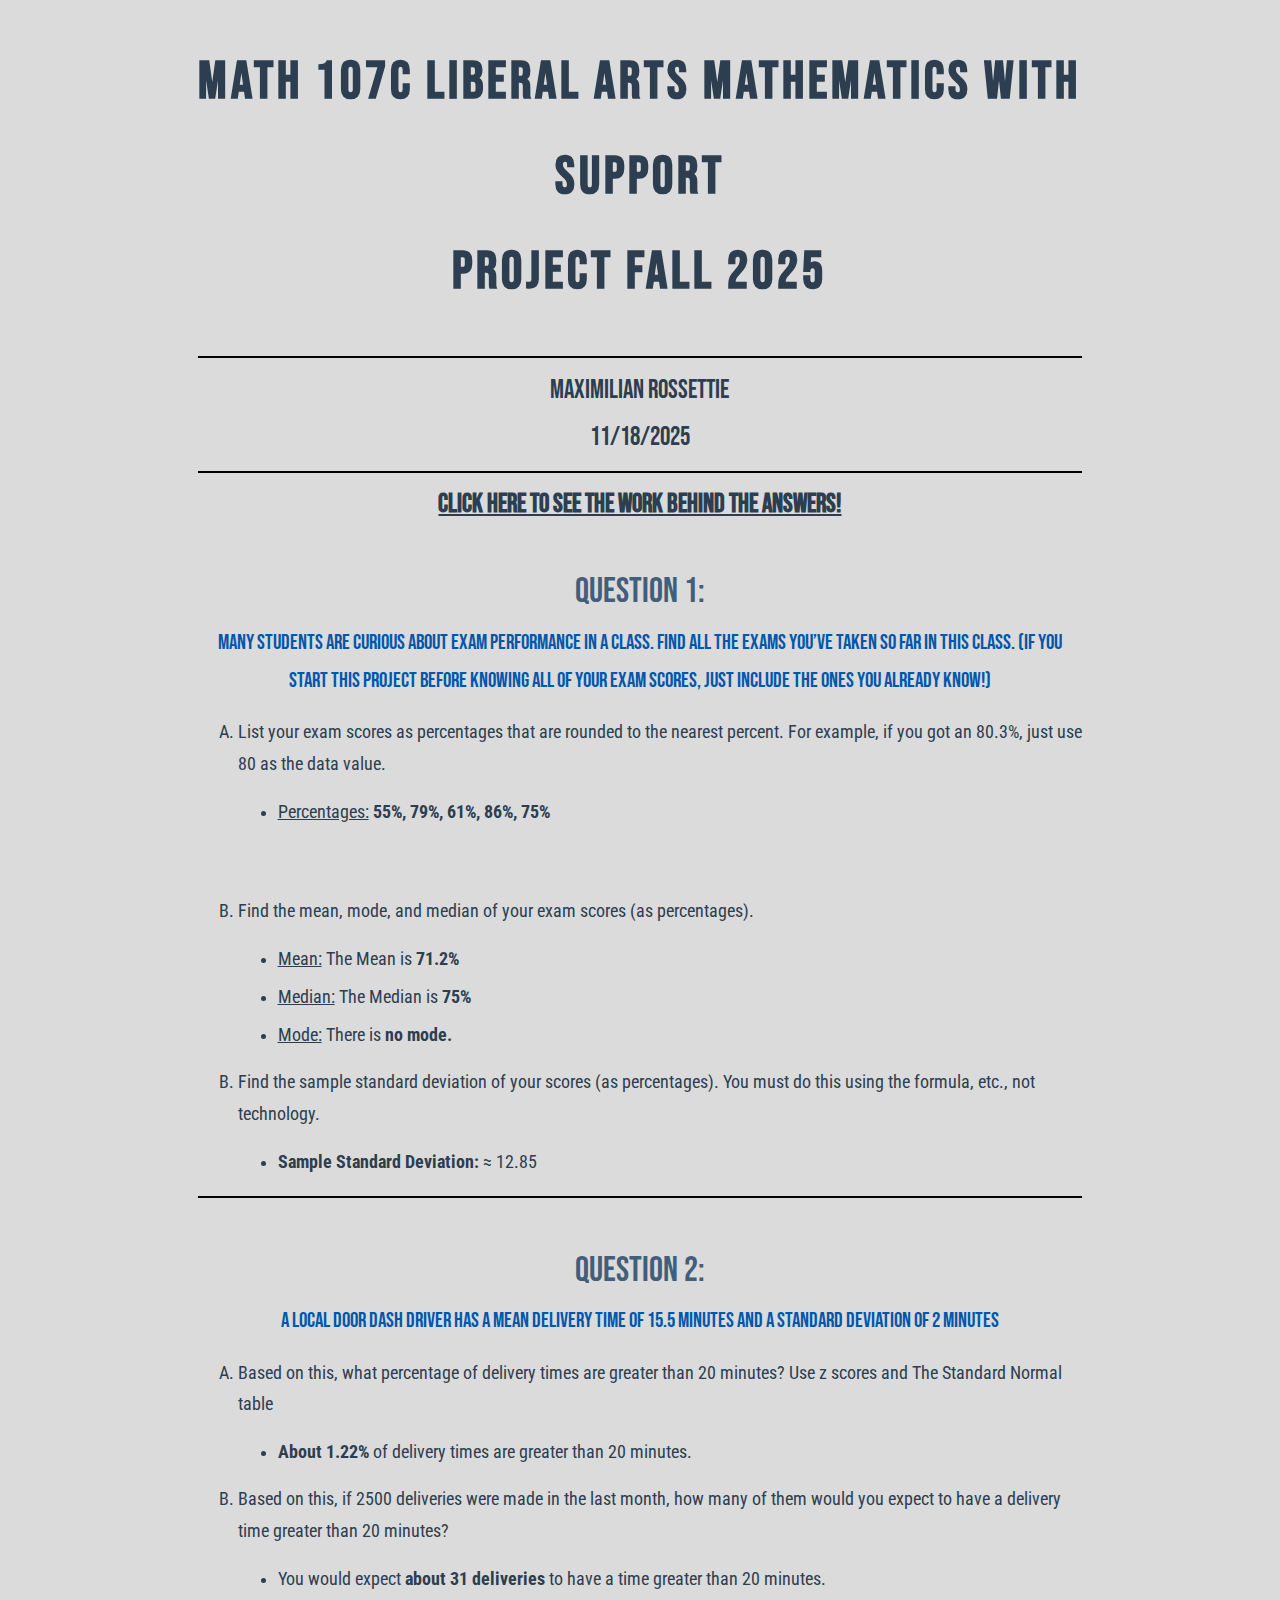
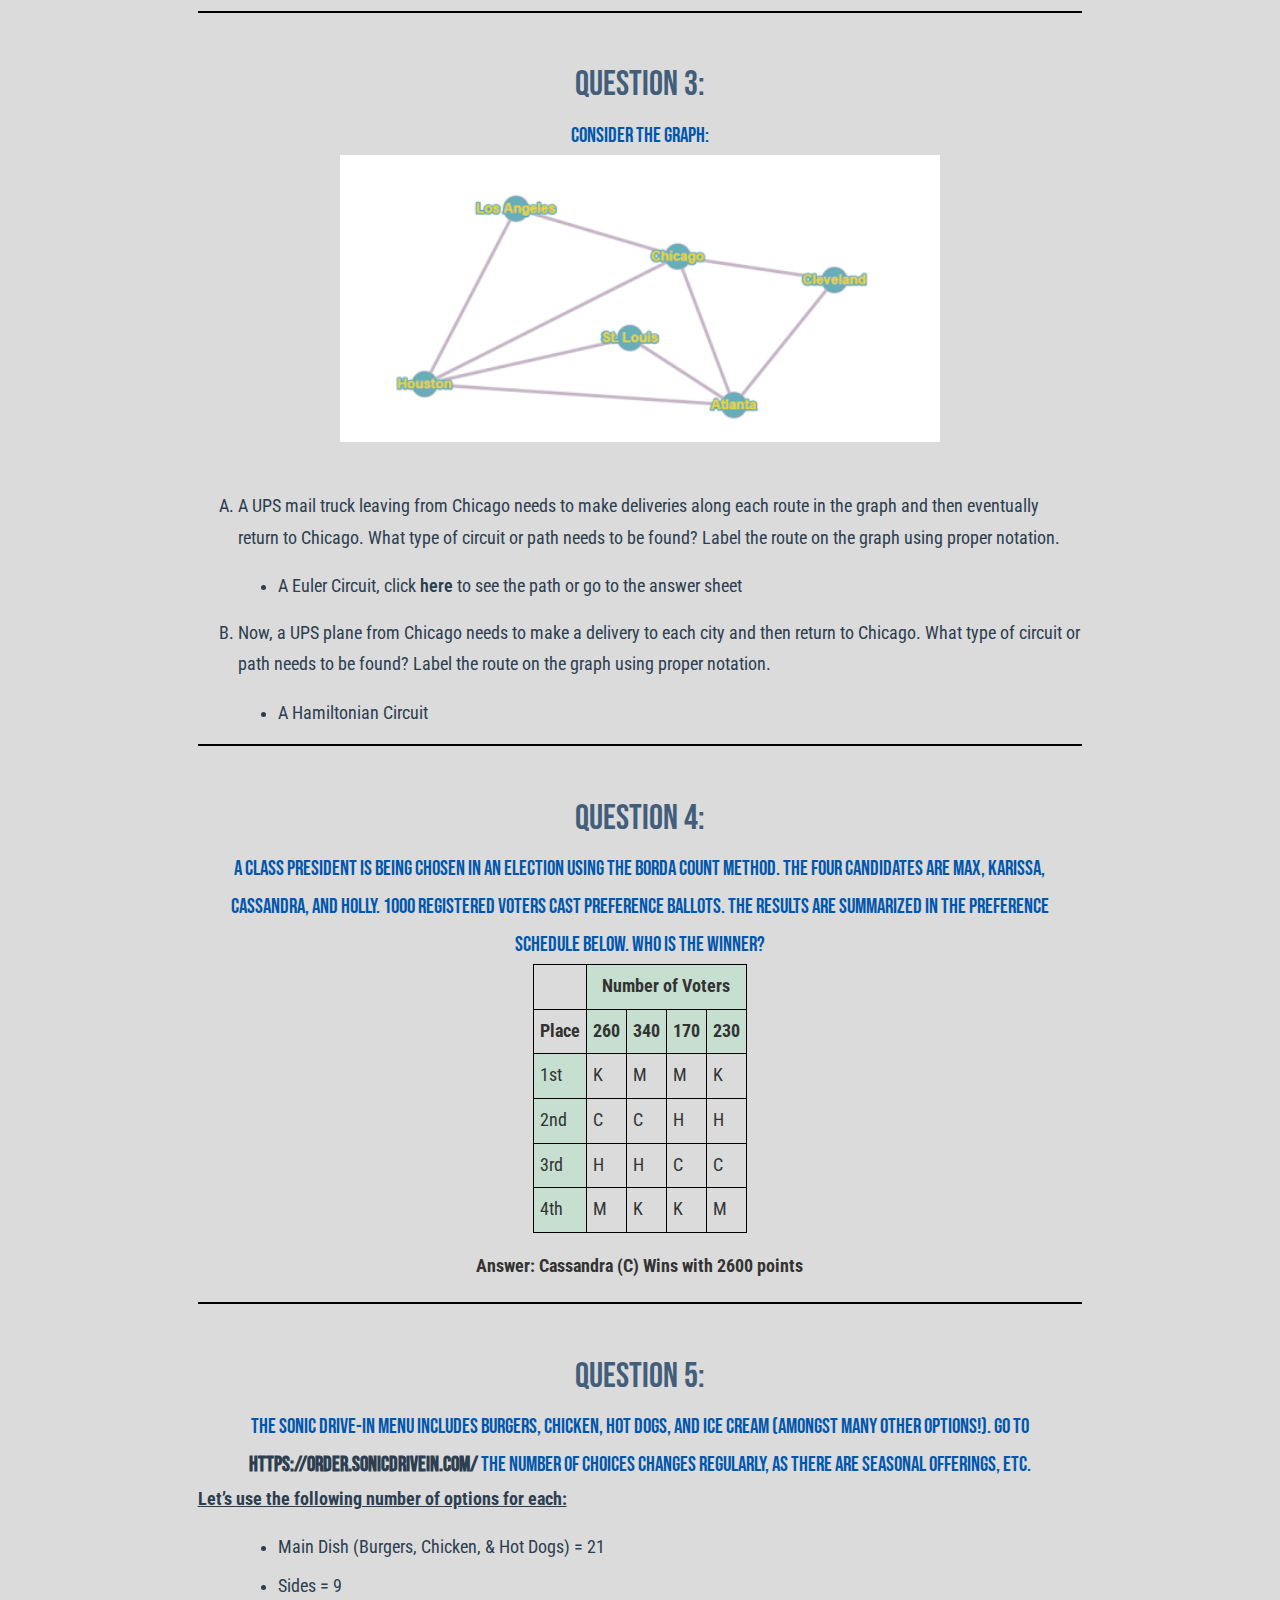
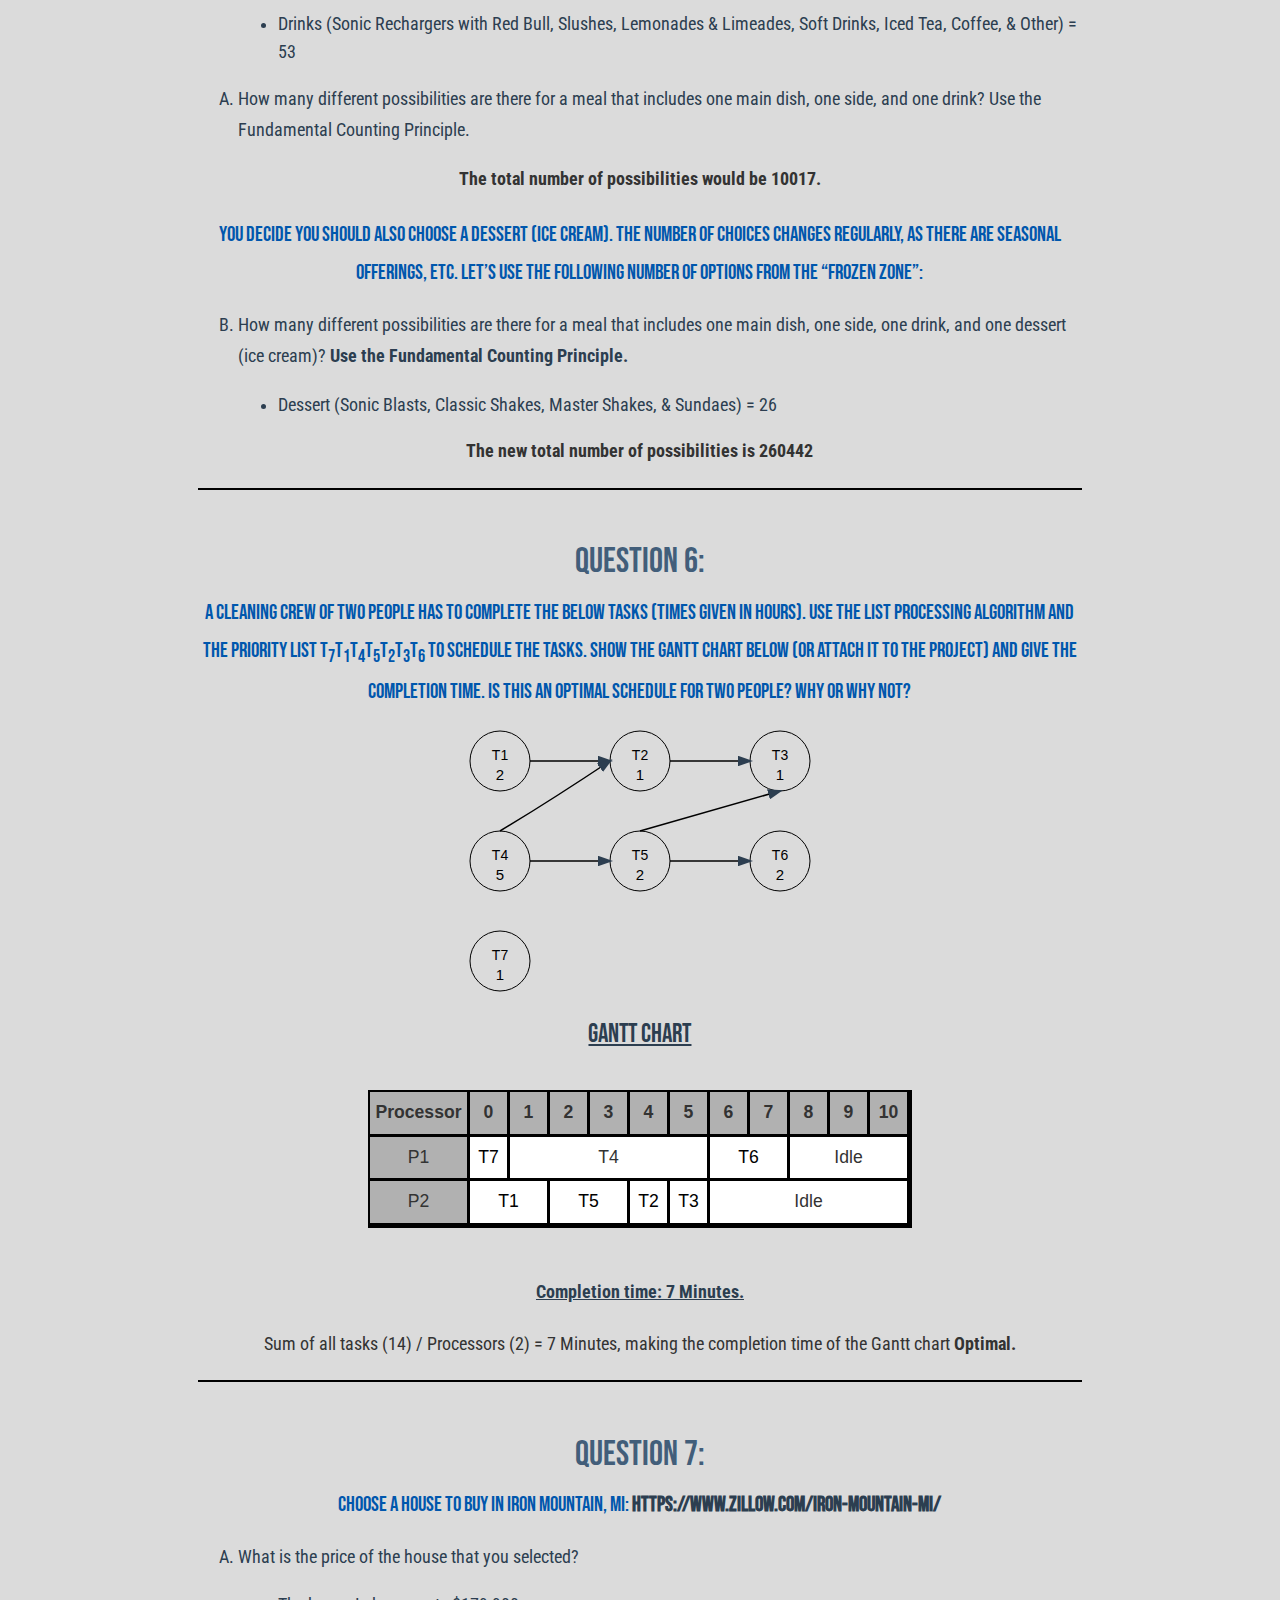
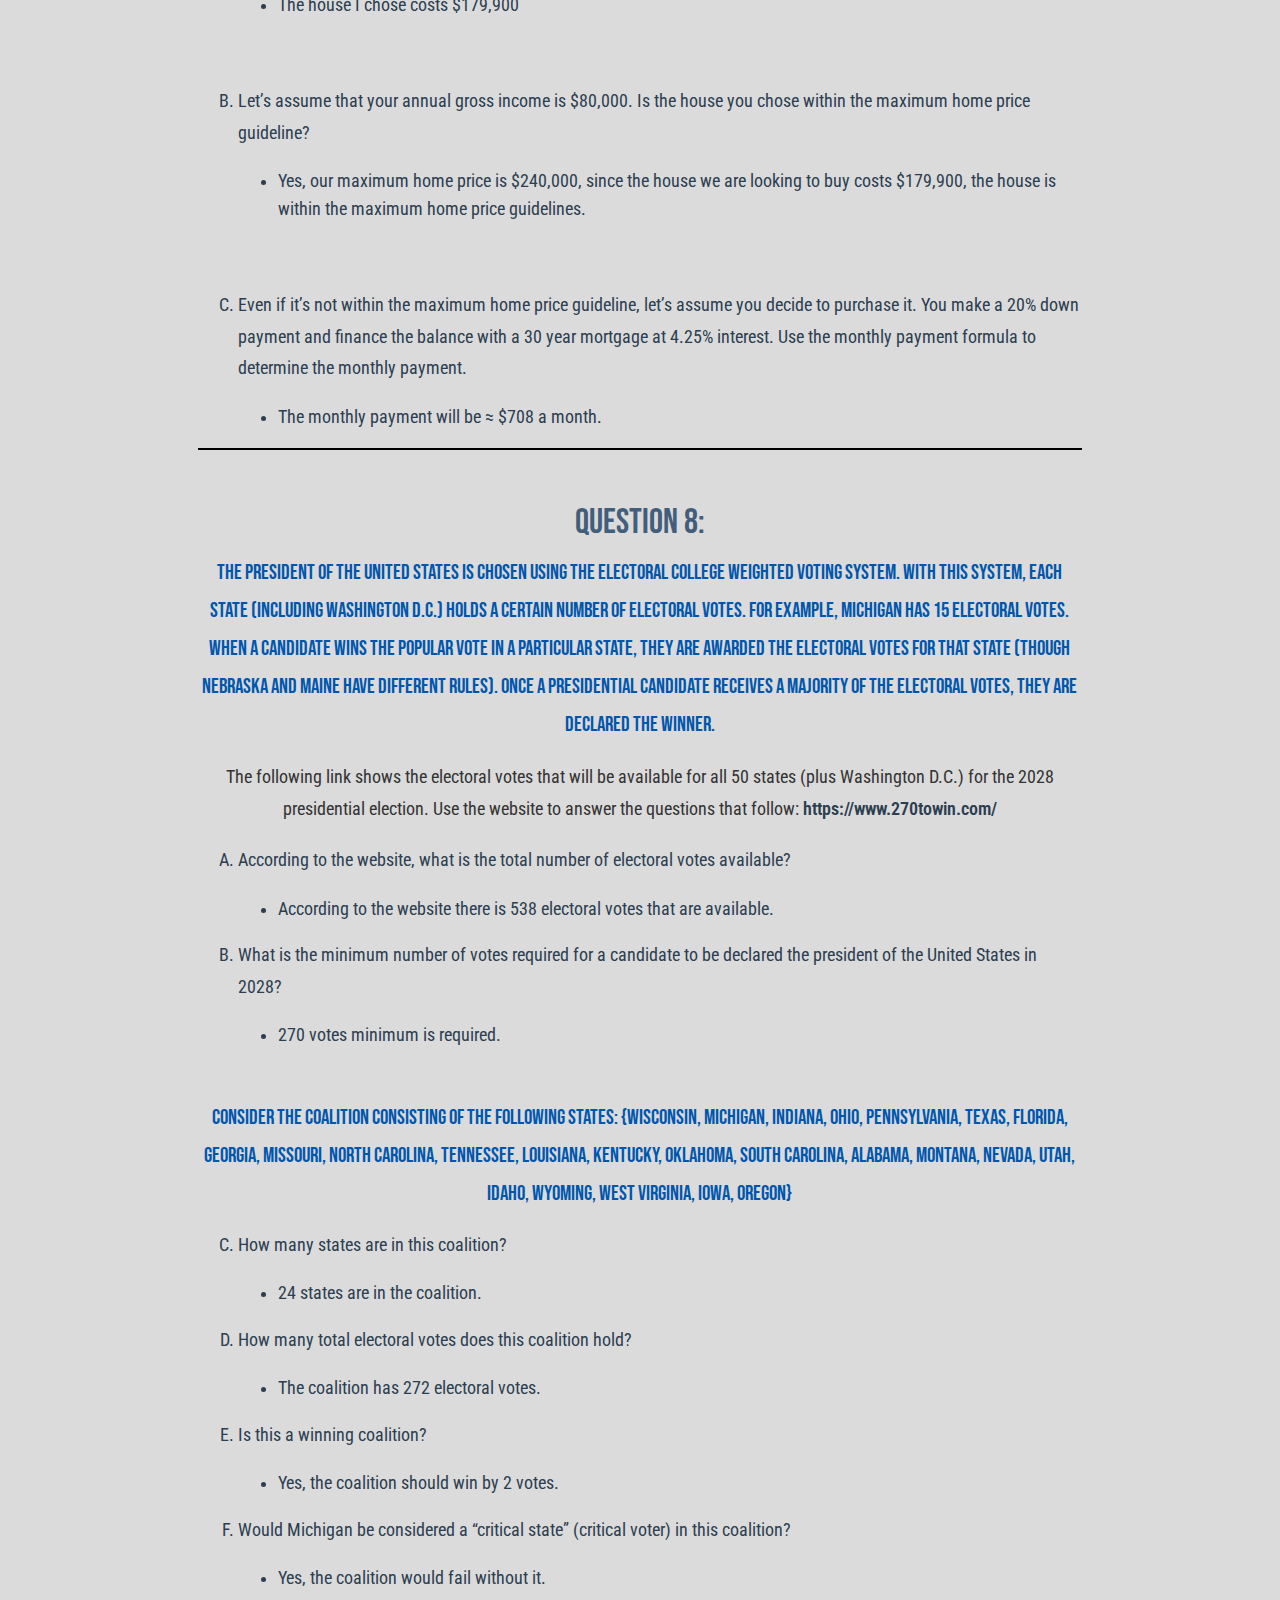
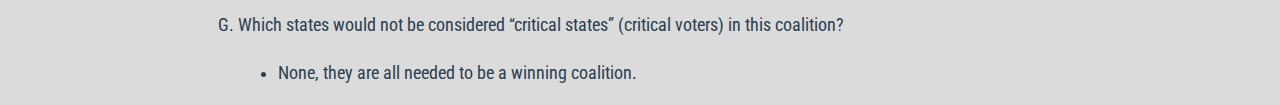
<file: index.html>
<!DOCTYPE html>
<html lang="en">
  <head>
    <meta charset="UTF-8" />
    <meta name="viewport" content="width=device-width, initial-scale=1.0" />
    <link rel="preconnect" href="https://fonts.googleapis.com" />
    <link rel="preconnect" href="https://fonts.gstatic.com" crossorigin />
    <link
      href="https://fonts.googleapis.com/css2?family=Roboto+Condensed:wght@400;700&display=swap"
      rel="stylesheet"
    />
    <link
      href="https://fonts.googleapis.com/css2?family=Bebas+Neue&display=swap"
      rel="stylesheet"
    />
    <link rel="stylesheet" href="css/main.css" />
    <title>Math107C Project Fall 2025</title>
  </head>
  <body style="background-color: #dbdbdb">
    <div id="wrapper">
      <h1>
        Math 107C Liberal Arts Mathematics With Support<br />Project Fall 2025
      </h1>
      <hr />
      <h3 style="text-align: center">Maximilian Rossettie<br />11/18/2025</h3>
      <hr />

      <h3 style="text-align: center">
        <u class="u2"
          ><a href="shownwork.html">
            Click here to see the work behind the answers!</a
          ></u
        >
      </h3>
      <br />

      <h2 style="text-align: center">Question 1:</h2>
      <h3 class="h32" style="text-align: center">
        Many students are curious about exam performance in a class. Find all
        the exams you’ve taken so far in this class. (If you start this project
        before knowing all of your exam scores, just include the ones you
        already know!)
      </h3>

      <ol type="A">
        <li>
          List your exam scores as percentages that are rounded to the nearest
          percent. For example, if you got an 80.3%, just use 80 as the data
          value.
        </li>
      </ol>

      <ul>
        <li>
          <p>
            <u class="u2">Percentages:</u>
            <strong>55%, 79%, 61%, 86%, 75%</strong>
          </p>
        </li>
      </ul>
      <br />

      <ol type="A" start="2">
        <li>
          Find the mean, mode, and median of your exam scores (as percentages).
        </li>
      </ol>

      <ul>
        <li><u class="u2">Mean:</u> The Mean is <strong>71.2%</strong></li>

        <li><u class="u2">Median:</u> The Median is <strong>75%</strong></li>

        <li><u class="u2">Mode:</u> There is <strong>no mode.</strong></li>
      </ul>

      <ol type="A" start="2">
        <li>
          Find the sample standard deviation of your scores (as percentages).
          You must do this using the formula, etc., not technology.
        </li>
      </ol>

      <ul>
        <li>
          <p><strong> Sample Standard Deviation: </strong> ≈ 12.85</p>
        </li>
      </ul>
      <hr />
      <br />

      <h2 style="text-align: center">Question 2:</h2>

      <h3 class="h32" style="text-align: center">
        A local Door Dash driver has a mean delivery time of 15.5 minutes and a
        standard deviation of 2 minutes
      </h3>

      <ol type="A">
        <li>
          Based on this, what percentage of delivery times are greater than 20
          minutes? Use z scores and The Standard Normal table
        </li>
      </ol>

      <ul>
        <li>
          <strong>About 1.22%</strong> of delivery times are greater than 20
          minutes.
        </li>
      </ul>
      <ol type="A" start="2">
        <li>
          Based on this, if 2500 deliveries were made in the last month, how
          many of them would you expect to have a delivery time greater than 20
          minutes?
        </li>
      </ol>
      <ul>
        <li>
          You would expect <strong>about 31 deliveries</strong> to have a time
          greater than 20 minutes.
        </li>
      </ul>
      <hr />
      <br />

      <h2 style="text-align: center">Question 3:</h2>
      <h3 class="h32" style="text-align: center">Consider the graph:</h3>
      <img
        src="images/graph1.png"
        alt="graph1"
        style="width: 600px; height: auto"
        class="center"
      /><br />

      <ol type="A">
        <li>
          A UPS mail truck leaving from Chicago needs to make deliveries along
          each route in the graph and then eventually return to Chicago. What
          type of circuit or path needs to be found? Label the route on the
          graph using proper notation.
        </li>
      </ol>

      <ul>
        <li>
          A Euler Circuit, click <a href="shownwork.html#eulerc">here</a> to see
          the path or go to the answer sheet
        </li>
      </ul>

      <ol type="A" start="2">
        <li>
          Now, a UPS plane from Chicago needs to make a delivery to each city
          and then return to Chicago. What type of circuit or path needs to be
          found? Label the route on the graph using proper notation.
        </li>
      </ol>

      <ul>
        <li>A Hamiltonian Circuit</li>
      </ul>
      <hr />
      <br />

      <h2 style="text-align: center">Question 4:</h2>
      <h3 class="h32" style="text-align: center">
        A class president is being chosen in an election using the Borda Count
        Method. The four candidates are Max, Karissa, Cassandra, and Holly. 1000
        registered voters cast preference ballots. The results are summarized in
        the preference schedule below. Who is the winner?
      </h3>

      <table>
        <thead>
          <tr>
            <th></th>
            <th colspan="4" style="background-color: #c6dfd0">
              Number of Voters
            </th>
          </tr>
          <tr>
            <th>Place</th>
            <th style="background-color: #c6dfd0">260</th>
            <th style="background-color: #c6dfd0">340</th>
            <th style="background-color: #c6dfd0">170</th>
            <th style="background-color: #c6dfd0">230</th>
          </tr>
        </thead>
        <tbody>
          <tr>
            <td style="background-color: #c6dfd0">1st</td>
            <td>K</td>
            <td>M</td>
            <td>M</td>
            <td>K</td>
          </tr>
          <tr>
            <td style="background-color: #c6dfd0">2nd</td>
            <td>C</td>
            <td>C</td>
            <td>H</td>
            <td>H</td>
          </tr>
          <tr>
            <td style="background-color: #c6dfd0">3rd</td>
            <td>H</td>
            <td>H</td>
            <td>C</td>
            <td>C</td>
          </tr>
          <tr>
            <td style="background-color: #c6dfd0">4th</td>
            <td>M</td>
            <td>K</td>
            <td>K</td>
            <td>M</td>
          </tr>
        </tbody>
      </table>
      <p style="text-align: center">
        <strong>Answer: Cassandra (C) Wins with 2600 points</strong>
      </p>
      <hr />
      <br />

      <h2 style="text-align: center">Question 5:</h2>

      <h3 class="h32" style="text-align: center">
        The Sonic Drive-In menu includes burgers, chicken, hot dogs, and ice
        cream (amongst many other options!). Go to
        <a href="https://order.sonicdrivein.com/" target="_blank"
          >https://order.sonicdrivein.com/</a
        >
        The number of choices changes regularly, as there are seasonal
        offerings, etc.
      </h3>

      <strong
        ><u class="u2"
          >Let’s use the following number of options for each:</u
        ></strong
      >
      <ul>
        <li>Main Dish (Burgers, Chicken, & Hot Dogs) = 21</li>
        <li>Sides = 9</li>
        <li>
          Drinks (Sonic Rechargers with Red Bull, Slushes, Lemonades & Limeades,
          Soft Drinks, Iced Tea, Coffee, & Other) = 53
        </li>
      </ul>

      <ol type="A">
        <li>
          How many different possibilities are there for a meal that includes
          one main dish, one side, and one drink? Use the Fundamental Counting
          Principle.
        </li>
      </ol>

      <p style="text-align: center">
        <strong>The total number of possibilities would be 10017.</strong>
      </p>

      <h3 class="h32" style="text-align: center">
        You decide you should also choose a dessert (ice cream). The number of
        choices changes regularly, as there are seasonal offerings, etc. Let’s
        use the following number of options from the “Frozen Zone”:
      </h3>

      <ol type="A" start="2">
        <li>
          How many different possibilities are there for a meal that includes
          one main dish, one side, one drink, and one dessert (ice cream)?
          <strong>Use the Fundamental Counting Principle.</strong>
        </li>
      </ol>

      <ul>
        <li>
          Dessert (Sonic Blasts, Classic Shakes, Master Shakes, & Sundaes) = 26
        </li>
      </ul>

      <p style="text-align: center">
        <strong>The new total number of possibilities is 260442</strong>
      </p>
      <hr />
      <br />

      <h2 style="text-align: center" id="q6">Question 6:</h2>

      <h3 class="h32" style="text-align: center">
        A cleaning crew of two people has to complete the below tasks (times
        given in hours). Use the list processing algorithm and the priority list
        T<sub>7</sub>T<sub>1</sub>T<sub>4</sub>T<sub>5</sub>T<sub>2</sub>T<sub>3</sub>T<sub
          >6</sub
        >
        to schedule the tasks.<strong>
          Show the Gantt chart below (or attach it to the project)</strong
        >
        and <strong>give the completion time.</strong> Is this an optimal
        schedule for two people? Why or why not?
      </h3>

      <svg width="400" height="300">
        <defs>
          <marker
            id="arrowhead"
            markerWidth="10"
            markerHeight="7"
            refX="8"
            refY="3.5"
            orient="auto"
          >
            <polygon points="0 0, 10 3.5, 0 7" fill="#2c3e50" />
          </marker>
        </defs>

        <circle cx="60" cy="50" r="30" class="node-circle" />
        <text x="60" y="45" class="node-text">T1</text>
        <text x="60" y="65" class="duration-text">2</text>

        <circle cx="200" cy="50" r="30" class="node-circle" />
        <text x="200" y="45" class="node-text">T2</text>
        <text x="200" y="65" class="duration-text">1</text>

        <circle cx="340" cy="50" r="30" class="node-circle" />
        <text x="340" y="45" class="node-text">T3</text>
        <text x="340" y="65" class="duration-text">1</text>

        <circle cx="60" cy="150" r="30" class="node-circle" />
        <text x="60" y="145" class="node-text">T4</text>
        <text x="60" y="165" class="duration-text">5</text>

        <circle cx="200" cy="150" r="30" class="node-circle" />
        <text x="200" y="145" class="node-text">T5</text>
        <text x="200" y="165" class="duration-text">2</text>

        <circle cx="340" cy="150" r="30" class="node-circle" />
        <text x="340" y="145" class="node-text">T6</text>
        <text x="340" y="165" class="duration-text">2</text>

        <circle cx="60" cy="250" r="30" class="node-circle" />
        <text x="60" y="245" class="node-text">T7</text>
        <text x="60" y="265" class="duration-text">1</text>

        <line x1="90" y1="50" x2="170" y2="50" class="arrow" />

        <line x1="230" y1="50" x2="310" y2="50" class="arrow" />

        <path d="M 60 120 Q 110 90, 170 50" class="arrow" />

        <line x1="90" y1="150" x2="170" y2="150" class="arrow" />

        <path d="M 200 120 Q 270 100, 340 80" class="arrow" />

        <line x1="230" y1="150" x2="310" y2="150" class="arrow" />
      </svg>

      <h3 style="text-align: center"><u class="u2">Gantt Chart</u></h3>
      <br />

      <div class="gantt-chart">
        <div class="cell header-cell label-cell">Processor</div>
        <div class="cell header-cell">0</div>
        <div class="cell header-cell">1</div>
        <div class="cell header-cell">2</div>
        <div class="cell header-cell">3</div>
        <div class="cell header-cell">4</div>
        <div class="cell header-cell">5</div>
        <div class="cell header-cell">6</div>
        <div class="cell header-cell">7</div>
        <div class="cell header-cell">8</div>
        <div class="cell header-cell">9</div>
        <div class="cell header-cell">10</div>

        <div class="cell label-cell">P1</div>
        <div class="cell task-P1-T1">T7</div>
        <div class="cell task-P1-T4">T4</div>
        <div class="cell task-P1-T6">T6</div>
        <div class="cell task-P1-Idle-3">Idle</div>

        <div class="cell label-cell2">P2</div>
        <div class="cell task-P2-T7">T1</div>
        <div class="cell task-P2-T5">T5</div>
        <div class="cell task-P2-T2">T2</div>
        <div class="cell task-P2-T3">T3</div>
        <div class="cell task-P2-Idle-2">Idle</div>
      </div>
      <br />

      <p style="text-align: center">
        <strong><u class="u2">Completion time: 7 Minutes.</u></strong>
      </p>

      <p style="text-align: center">
        Sum of all tasks (14) / Processors (2) = 7 Minutes, making the
        completion time of the Gantt chart <strong>Optimal.</strong>
      </p>
      <hr />
      <br />

      <h2 style="text-align: center">Question 7:</h2>

      <h3 class="h32" style="text-align: center">
        Choose a house to buy in Iron Mountain, MI:
        <a href="https://www.zillow.com/iron-mountain-mi/" target="_blank"
          >https://www.zillow.com/iron-mountain-mi/</a
        >
      </h3>
      <ol type="A">
        <li>What is the price of the house that you selected?</li>
      </ol>

      <ul>
        <li>The house I chose costs $179,900</li>
      </ul>
      <br />

      <ol type="A" start="2">
        <li>
          Let’s assume that your annual gross income is $80,000. Is the house
          you chose within the maximum home price guideline?
        </li>
      </ol>

      <ul>
        <li>
          Yes, our maximum home price is $240,000, since the house we are
          looking to buy costs $179,900, the house is within the maximum home
          price guidelines.
        </li>
      </ul>
      <br />

      <ol type="A" start="3">
        <li>
          Even if it’s not within the maximum home price guideline, let’s assume
          you decide to purchase it. You make a 20% down payment and finance the
          balance with a 30 year mortgage at 4.25% interest. Use the monthly
          payment formula to determine the monthly payment.
        </li>
      </ol>

      <ul>
        <li>The monthly payment will be &asymp; $708 a month.</li>
      </ul>
      <hr />
      <br />

      <h2 style="text-align: center" id="q8">Question 8:</h2>

      <h3 class="h32" style="text-align: center">
        The president of the United States is chosen using the electoral college
        weighted voting system. With this system, each state (including
        Washington D.C.) holds a certain number of electoral votes. For example,
        Michigan has 15 electoral votes. When a candidate wins the popular vote
        in a particular state, they are awarded the electoral votes for that
        state (though Nebraska and Maine have different rules). Once a
        presidential candidate receives a majority of the electoral votes, they
        are declared the winner.
      </h3>

      <p style="text-align: center">
        The following link shows the electoral votes that will be available for
        all 50 states (plus Washington D.C.) for the 2028 presidential election.
        Use the website to answer the questions that follow:
        <a href="https://www.270towin.com/" target="_blank"
          >https://www.270towin.com/</a
        >
      </p>

      <ol type="A">
        <li>
          According to the website, what is the total number of electoral votes
          available?
        </li>
      </ol>

      <ul>
        <li>
          According to the website there is 538 electoral votes that are
          available.
        </li>
      </ul>

      <ol type="A" start="2">
        <li>
          What is the minimum number of votes required for a candidate to be
          declared the president of the United States in 2028?
        </li>
      </ol>

      <ul>
        <li>270 votes minimum is required.</li>
      </ul>
      <br />

      <h3 class="h32" style="text-align: center">
        Consider the coalition consisting of the following states: {Wisconsin,
        Michigan, Indiana, Ohio, Pennsylvania, Texas, Florida, Georgia,
        Missouri, North Carolina, Tennessee, Louisiana, Kentucky, Oklahoma,
        South Carolina, Alabama, Montana, Nevada, Utah, Idaho, Wyoming, West
        Virginia, Iowa, Oregon}
      </h3>

      <ol type="A" start="3">
        <li>How many states are in this coalition?</li>
      </ol>

      <ul>
        <li>24 states are in the coalition.</li>
      </ul>

      <ol type="A" start="4">
        <li>How many total electoral votes does this coalition hold?</li>
      </ol>

      <ul>
        <li>The coalition has 272 electoral votes.</li>
      </ul>

      <ol type="A" start="5">
        <li>Is this a winning coalition?</li>
      </ol>

      <ul>
        <li>Yes, the coalition should win by 2 votes.</li>
      </ul>

      <ol type="A" start="6">
        <li>
          Would Michigan be considered a “critical state” (critical voter) in
          this coalition?
        </li>
      </ol>

      <ul>
        <li>Yes, the coalition would fail without it.</li>
      </ul>

      <ol type="A" start="7">
        <li>
          Which states would not be considered “critical states” (critical
          voters) in this coalition?
        </li>
      </ol>

      <ul>
        <li>None, they are all needed to be a winning coalition.</li>
      </ul>
    </div>
  </body>
</html>
</file>
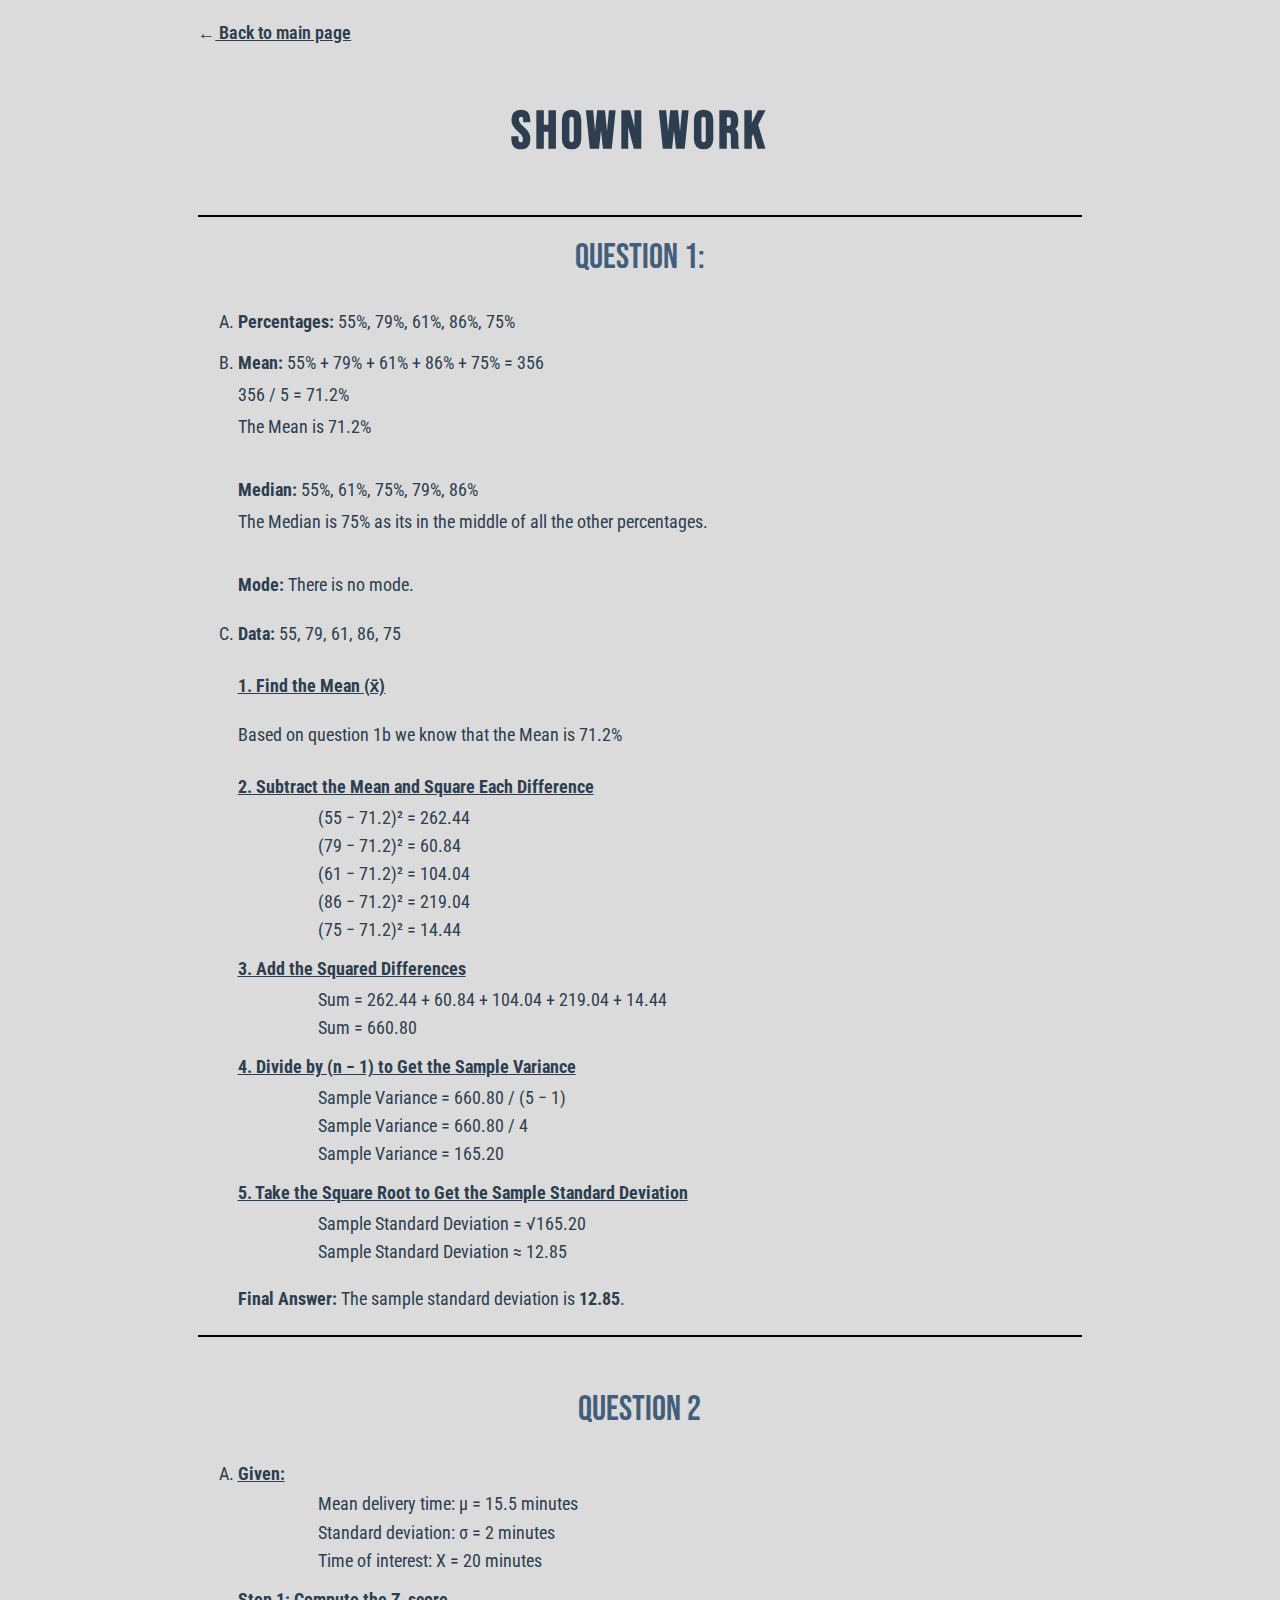
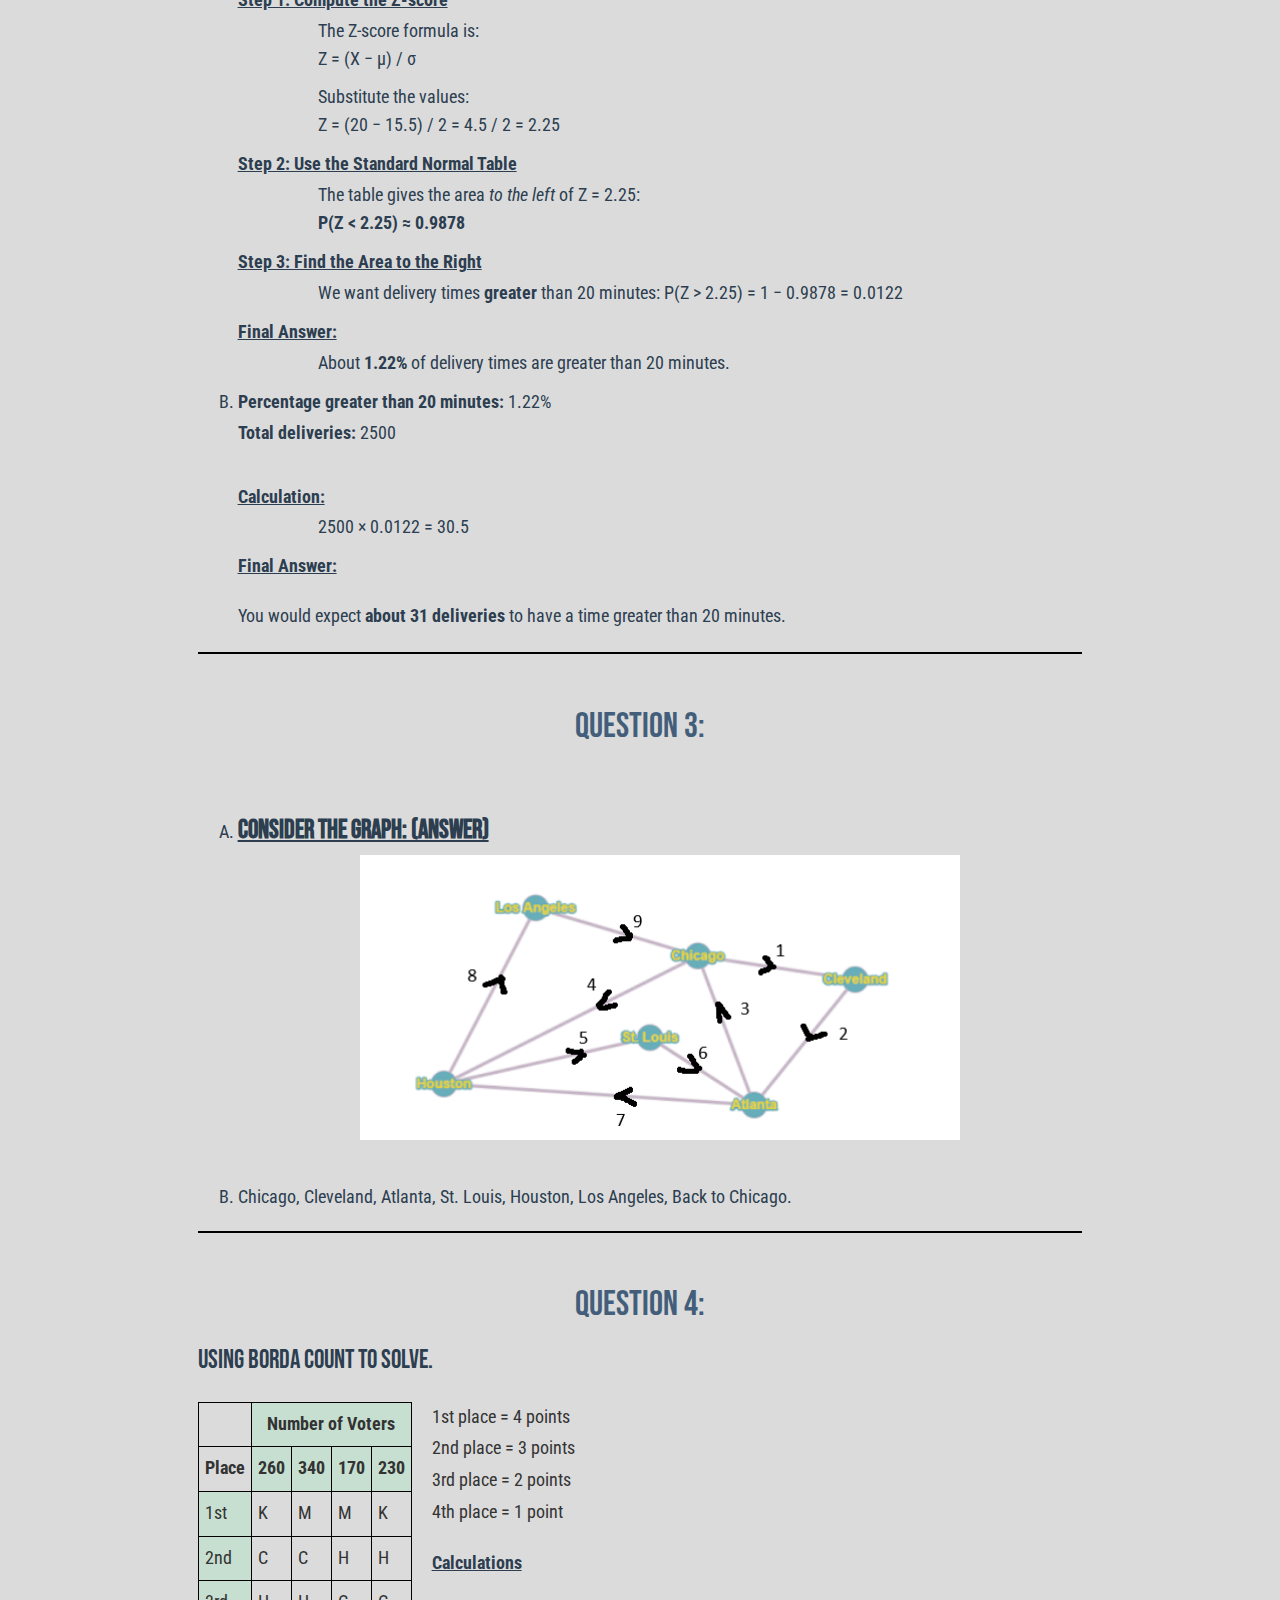
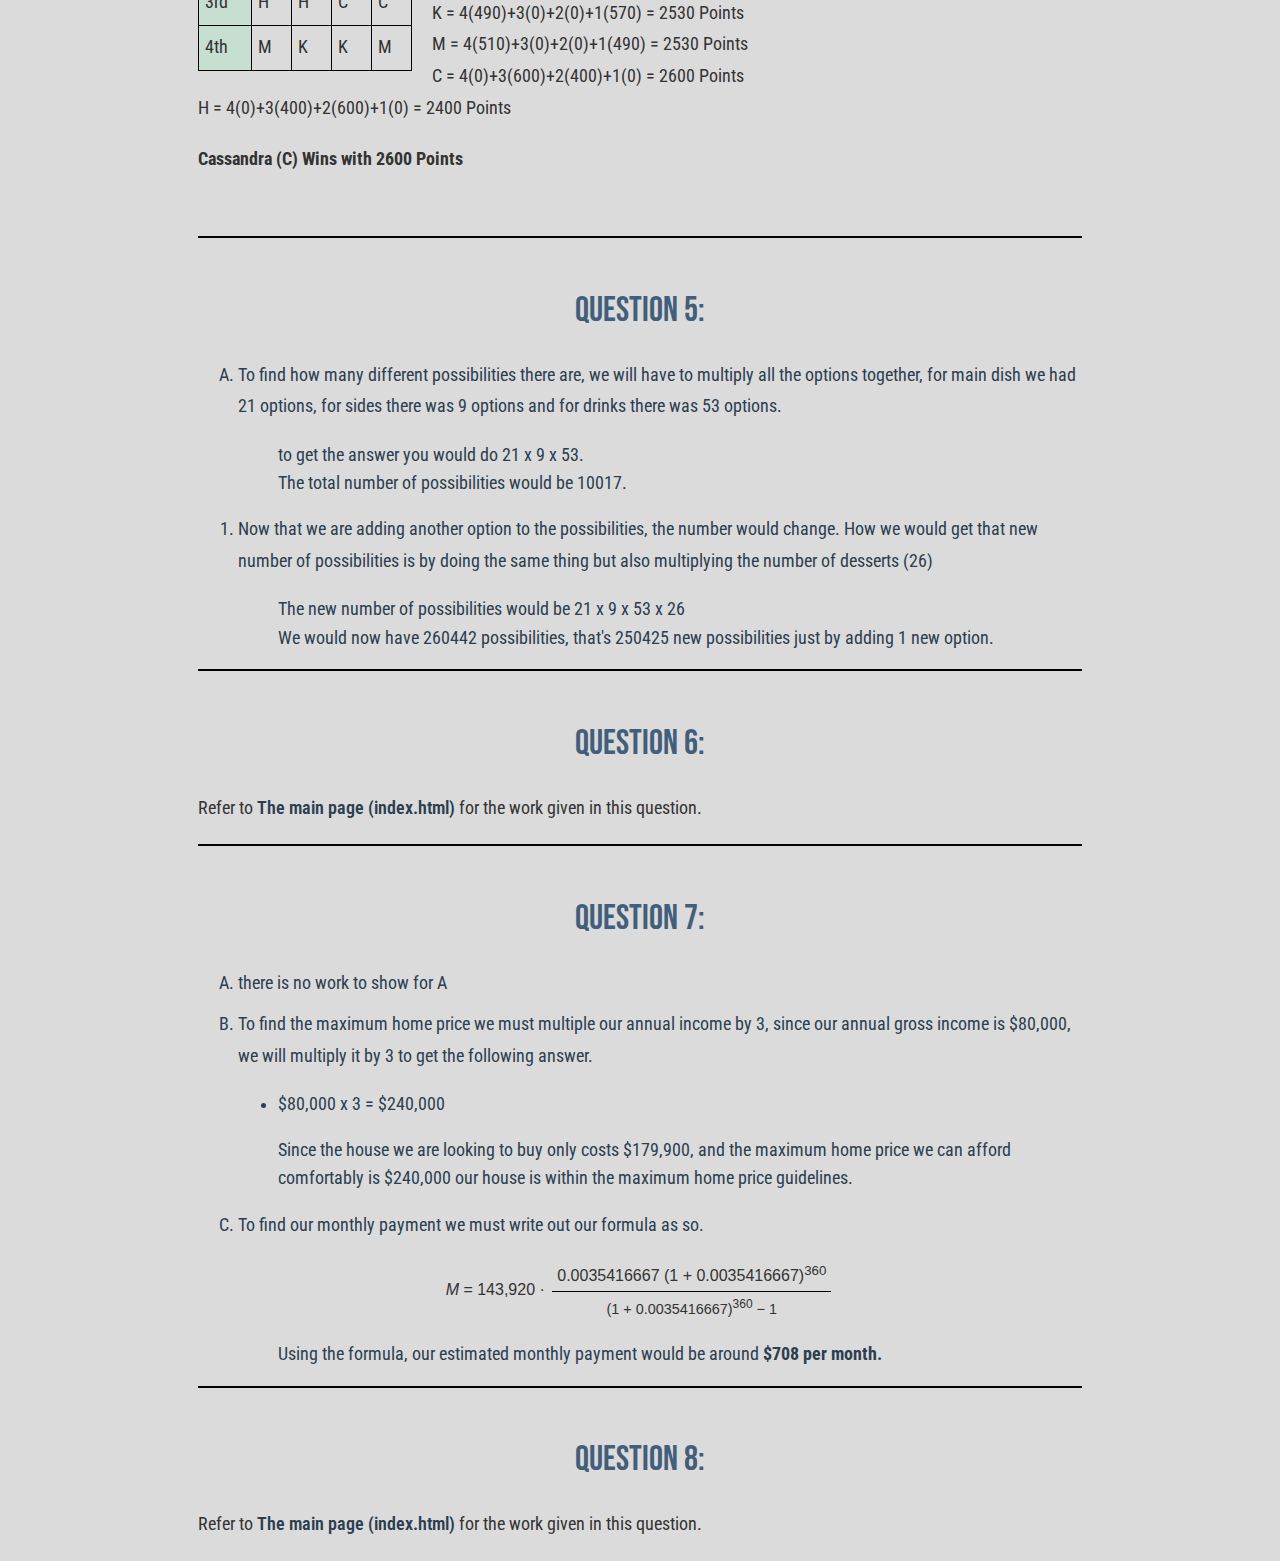
<file: shownwork.html>
<!DOCTYPE html>
<html lang="en">
<head>
    <meta charset="UTF-8">
    <meta name="viewport" content="width=device-width, initial-scale=1.0">
    <link rel="preconnect" href="https://fonts.googleapis.com">
    <link rel="preconnect" href="https://fonts.gstatic.com" crossorigin>
    <link href="https://fonts.googleapis.com/css2?family=Roboto+Condensed:wght@400;700&display=swap" 
    rel="stylesheet">
    <link href="https://fonts.googleapis.com/css2?family=Bebas+Neue&display=swap" rel="stylesheet">
    <link rel="stylesheet" href="css/main.css">
    <title>Shown Work</title>
</head>
<body style="background-color: #dbdbdb;">
  <div id="wrapper2">
    <a href="index.html"><p>&larr;<u class="u2"> Back to main page </u></p></a>
  
    <h1>Shown Work</h1>
    <hr>

    <h2 style="text-align:center;">Question 1:</h2>

    <ol type="A">

      <li><strong>Percentages:</strong> 55%, 79%, 61%, 86%, 75%</li>

      <li><strong>Mean:</strong> 55% + 79% + 61% + 86% + 75% = 356<br>
        356 / 5 = 71.2% <br>
        The Mean is 71.2%<br>
        <br>
        
      <strong>Median:</strong> 55%, 61%, 75%, 79%, 86%<br>
      The Median is 75% as its in the middle of all the other percentages.<br>
      <br>

      <strong>Mode:</strong> There is no mode.
      </li>

      <li>

        <p><strong>Data:</strong> 55, 79, 61, 86, 75</p>

        <strong><u class="u2">1. Find the Mean (x̄)</u></strong>

        <p>Based on question 1b we know that the Mean is 71.2%</p>
        
        

        <strong><u class="u2">2. Subtract the Mean and Square Each Difference</u></strong>
      <ul style="list-style-type:none;">
        <li>
          (55 − 71.2)² = 262.44<br>
          (79 − 71.2)² = 60.84<br>
          (61 − 71.2)² = 104.04<br>
          (86 − 71.2)² = 219.04<br>
          (75 − 71.2)² = 14.44<br>
        </li>
      </ul>

        <strong><u class="u2">3. Add the Squared Differences</u></strong>
        <ul style="list-style-type:none;">
          <li>
            Sum = 262.44 + 60.84 + 104.04 + 219.04 + 14.44<br>
            Sum = 660.80
          </li>
        </ul>

        <strong><u class="u2">4. Divide by (n − 1) to Get the Sample Variance</u></strong>

        <ul style="list-style-type:none;">
          <li>
            Sample Variance = 660.80 / (5 − 1)<br>
            Sample Variance = 660.80 / 4<br>
            Sample Variance = 165.20
          </li>
        </ul>

        <strong><u class="u2">5. Take the Square Root to Get the Sample Standard Deviation</u></strong>

        <ul style="list-style-type:none;">
          <li>
            Sample Standard Deviation = √165.20<br>
            Sample Standard Deviation ≈ 12.85
          </li>
        </ul>

        <p><strong>Final Answer:</strong> The sample standard deviation is <strong>12.85</strong>.</p>

        </li>
    </ol>
    <hr>
    <br>

    <h2 style="text-align:center;">Question 2</h2>
    <ol type="A">
      <li>
        
        <strong><u class="u2">Given:</u></strong>

        <ul style="list-style-type:none;">
          <li>
            Mean delivery time: μ = 15.5 minutes<br>
            Standard deviation: σ = 2 minutes<br>
            Time of interest: X = 20 minutes
          </li>
        </ul>

        <strong><u class="u2">Step 1: Compute the Z-score</u></strong>
          <ul style="list-style-type:none;">
            <li>
            The Z-score formula is:<br>
            Z = (X − μ) / σ
            </li>
          </ul>

          <ul style="list-style-type:none;">
            <li>
              Substitute the values:<br>
              Z = (20 − 15.5) / 2 = 4.5 / 2 = 2.25
            </li>
          </ul>

        <strong><u class="u2">Step 2: Use the Standard Normal Table</u></strong>
          <ul style="list-style-type:none;">
            <li>
              The table gives the area <em>to the left</em> of Z = 2.25:<br>
              <strong>P(Z &lt; 2.25) ≈ 0.9878</strong>
            </li>
          </ul>
  
        <strong><u class="u2">Step 3: Find the Area to the Right</u></strong>
          <ul style="list-style-type:none;">
            <li>
              We want delivery times <strong>greater</strong> than 20 minutes:
              P(Z &gt; 2.25) = 1 − 0.9878 = 0.0122
            </li>
          </ul>

        <strong><u class="u2">Final Answer:</u></strong>
          <ul style="list-style-type:none;">
            <li>
              About <strong>1.22%</strong> of delivery times are greater than 20 minutes.
            </li>
          </ul>
      </li>
      <li>
          <strong>Percentage greater than 20 minutes:</strong> 1.22%<br>
          <strong>Total deliveries:</strong> 2500<br>
          <br>
          <strong><u class="u2">Calculation:</u></strong>
          <ul style="list-style-type:none;">
            <li>
              2500 × 0.0122 = 30.5
            </li>
          </ul>

        <strong><u class="u2">Final Answer:</u></strong>
          <p>
            You would expect <strong>about 31 deliveries</strong> to have a time greater than 20 minutes.
          </p>
      </li>
    </ol>
    <hr><br>

    
    <h2 style="text-align:center;">Question 3:</h2><br>
    <ol type="A">

      <li>
        <h3><strong><u class="u2" id="eulerc">Consider the graph: (answer)</u></strong></h3>
    
        <img src="images/graph1answer.png" alt="graph1answers" style="width:600px;height:auto;" class="center"><br>
      </li>
      <li>
        Chicago, Cleveland, Atlanta, St. Louis, Houston, Los Angeles, Back to Chicago.
      </li>
    </ol>
    <hr><br>

    <h2 style="text-align:center;">Question 4:</h2>

      <h3>Using borda count to solve.</h3>

      <div style="width: 100%;">
        <table class="t2" style="float: left; margin-right: 20px;">
          <thead>
            <tr>
              <th></th>
              <th colspan="4" style="background-color:#c6dfd0;">Number of Voters</th>
            </tr>
            <tr>
              <th>Place</th>
              <th style="background-color:#c6dfd0;">260</th>
              <th style="background-color:#c6dfd0;">340</th>
              <th style="background-color:#c6dfd0;">170</th>
              <th style="background-color:#c6dfd0;">230</th>
            </tr>
          </thead>

          <tbody>
            <tr>
              <td style="background-color:#c6dfd0;">1st</td><td>K</td><td>M</td><td>M</td><td>K</td>
            </tr>
            <tr>
              <td style="background-color:#c6dfd0;">2nd</td><td>C</td><td>C</td><td>H</td><td>H</td>
            </tr>
            <tr>
              <td style="background-color:#c6dfd0;">3rd</td><td>H</td><td>H</td><td>C</td><td>C</td>
            </tr>
            <tr>
              <td style="background-color:#c6dfd0;">4th</td><td>M</td><td>K</td><td>K</td><td>M</td>
            </tr>
          </tbody>
        </table>

  <p>
    1st place = 4 points<br>
    2nd place = 3 points<br>
    3rd place = 2 points<br>
    4th place = 1 point<br>
  </p>
</div>

      <div class="section-title"><strong><u class="u2">Calculations</u></strong></div>
      <p>
        K = 4(490)+3(0)+2(0)+1(570) = 2530 Points<br>
        M = 4(510)+3(0)+2(0)+1(490) = 2530 Points<br>
        C = 4(0)+3(600)+2(400)+1(0) = 2600 Points<br>
        H = 4(0)+3(400)+2(600)+1(0) = 2400 Points
      </p>
      <p><strong>Cassandra (C) Wins with 2600 Points</strong></p><br>
      <hr><br>
    
      <h2 style="text-align:center;">Question 5:</h2>

    <ol type="A">
      <li>
        To find how many different possibilities there are, we will have to multiply all the options together, for main dish we had 21 options, for sides there was 9 options and for drinks there was 53 options.
      </li>
    </ol>
      <ul style="list-style-type:none;">
        <li>
          to get the answer you would do 21 x 9 x 53.<br>
          The total number of possibilities would be 10017.
        </li>
      </ul>
    <ol>
      <li>
        Now that we are adding another option to the possibilities, the number would change. How we would get that new number of possibilities is by doing the same thing but also multiplying the number of desserts (26)
      </li>
    </ol>
      <ul style="list-style-type:none;">
        <li>
          The new number of possibilities would be 21 x 9 x 53 x 26<br> We would now have 260442 possibilities, that's 250425 new possibilities just by adding 1 new option.
        </li>
      </ul>
    
    <hr><br>

    <h2 style="text-align:center;">Question 6:</h2>

    <p>Refer to <a href="index.html#q6">The main page (index.html)</a> for the work given in this question.</p>
    <hr><br>

    <h2 style="text-align:center;">Question 7:</h2>

    <ol type="A">

      <li>there is no work to show for A</li>
    

      <li>
        To find the maximum home price we must multiple our annual income by 3, since our annual gross income is $80,000, we will multiply it by 3 to get the following answer.
      </li>
    </ol>

    <ul>
      <li>
        $80,000 x 3 = $240,000
      </li>
    </ul>
    <ul style="list-style-type:none;">
    <li>
      Since the house we are looking to buy only costs $179,900, and the maximum home price we can afford comfortably is $240,000 our house is within the maximum home price guidelines.
    </li>
    </ul>
    
    <ol type="A" start="3">
      <li>To find our monthly payment we must write out our formula as so.</li>
    </ol>

    <div class="formula" style="text-align: center;">
      <span class="italic">M</span> = 143,920 &middot;
      <span class="fraction">
        <span class="numerator">
          0.0035416667 (1 + 0.0035416667)<sup>360</sup>
        </span>
        <span class="denominator">
          (1 + 0.0035416667)<sup>360</sup> − 1
        </span>
      </span>
    </div>

    <ul style="list-style-type:none;">
      <li>
        Using the formula, our estimated monthly payment would be around <strong>$708 per month.</strong>
      
    </ul>
    <hr><br>


    <h2 style="text-align:center;">Question 8:</h2>

    <p>Refer to <a href="index.html#q8">The main page (index.html)</a> for the work given in this question.</p>
  </div>   
</body>
</html>
</file>
<file: css/main.css>
h1 {
  font-family: 'Bebas Neue', sans-serif;
  font-size: 3em;
  text-align: center;
  text-transform: uppercase;
  letter-spacing: 4px;
  color: #2c3e50;
}

h2 {
  font-family: 'Bebas Neue', sans-serif;
  font-size: 2em;
  font-weight: 500;
  color: #425e7a;
}

h3 {
  font-family: 'Bebas Neue', sans-serif;
  font-size: 1.5em;
  font-weight: 500;
  color: #2c3e50;
}

body {
  font-family: 'Roboto Condensed', sans-serif;
  font-size: 1.1em;
  line-height: 1.8;
  color: #333333;
}

p {
  text-align: justify;
  margin-bottom: 20px;
}

ul {
  line-height: 1.6;
  margin-left: 40px;
}

li {
  margin-bottom: 10px;
  color: #2c3e50;
}

a {
  color: #2c3e50;
  text-decoration: none;
  font-weight: 600;
}

hr {
  border: none;
  height: 2px;
  background-color: rgb(0, 0, 0);
}

header {
  background-color: #949494;
}

u {
  color: #3498db;
  border: none;
  height: 2px;
}

u.u2 {
  color: #2c3e50;
  border: none;
  height: 2px;
}

h3.h32 {
  font-family: 'Bebas Neue', sans-serif;
  font-size: 1.2em;
  font-weight: 300;
  color: #0057ad;
}

h2,
h3 {
  margin: 0%;
}

.center {
  display: block;
  margin-left: auto;
  margin-right: auto;
  width: 50%;
}

.node-circle {
  fill: #94949400;
  stroke: #000000;
  stroke-width: 1px;
}
.node-text {
  fill: black;
  font-family: sans-serif;
  font-size: 14px;
  text-anchor: middle;
  dominant-baseline: middle;
}
.duration-text {
  fill: #000000;
  font-family: sans-serif;
  font-size: 15px;
  text-anchor: middle;
  dominant-baseline: middle;
}
.arrow {
  stroke: #000000;
  stroke-width: 1.5px;
  fill: none;
  marker-end: url(#arrowhead);
}
#wrapper {
  width: 70%;
  margin: 0 auto;
}
svg {
  display: block;
  margin: 0 auto;
}
.gantt-chart {
  display: grid;
  grid-template-columns: 100px repeat(11, 40px);
  border-spacing: 1px;
  border: 2px solid #000000;
  font-family: sans-serif;
  width: fit-content;
  margin: 0 auto;
}
.cell {
  padding: 5px;
  text-align: center;
  border-right: 3px solid #000000;
  border-bottom: 3px solid #000000;
}
.header-cell {
  font-weight: bold;
  background-color: #b1b1b1;
}
.label-cell {
  background-color: #b1b1b1;
  grid-column: 1 / span 1;
}
.label-cell2 {
  background-color: #b1b1b1;
  grid-column: 1 / span 1;
}
.task-P1-T1 {
  background-color: #ffffff;
  color: rgb(0, 0, 0);
  grid-column: 2 / span 1;
}
.task-P2-T7 {
  background-color: #ffffff;
  color: rgb(0, 0, 0);
  grid-column: 2 / span 2;
}
.task-P1-T4 {
  background-color: #ffffff;
  grid-column: 3 / span 5;
}
.task-P2-T2 {
  background-color: #ffffff;
  color: rgb(0, 0, 0);
  grid-column: 6 / span 1;
}
.task-P2-T3 {
  background-color: #ffffff;
  color: rgb(0, 0, 0);
  grid-column: 7 / span 1;
}
.task-P2-Idle-2 {
  background-color: #ffffff;
  grid-column: 8 / span 5;
}
.task-P2-T5 {
  background-color: #ffffff;
  color: rgb(0, 0, 0);
  grid-column: 4 / span 2;
}
.task-P1-Idle-3 {
  background-color: #ffffff;
  grid-column: 10 / span 3;
}
.task-P1-T6 {
  background-color: #ffffff;
  color: rgb(0, 0, 0);
  grid-column: 8 / span 2;
}
#wrapper2 {
  width: 70%;
  margin: 0 auto;
}
table,
th,
td {
  border: 1px solid black;
  border-collapse: collapse;
  border-spacing: 0;
  padding: 6px;
  margin-left: auto;
  margin-right: auto;
}
table.t2 {
  border: 1px solid black;
  border-spacing: 0;
  padding: 6px;
}
.formula {
  font-family: Arial, sans-serif;
  font-size: 1rem;
}
.italic {
  font-style: italic;
}
.fraction {
  display: inline-block;
  vertical-align: middle;
  text-align: center;
  margin: 0 0.2em;
}
.numerator,
.denominator {
  display: block;
  padding: 0 0.3em;
}
.numerator {
  border-bottom: 1px solid #000;
}
.denominator {
  padding-top: 0.1em;
  font-size: 0.9em;
}
</file>
